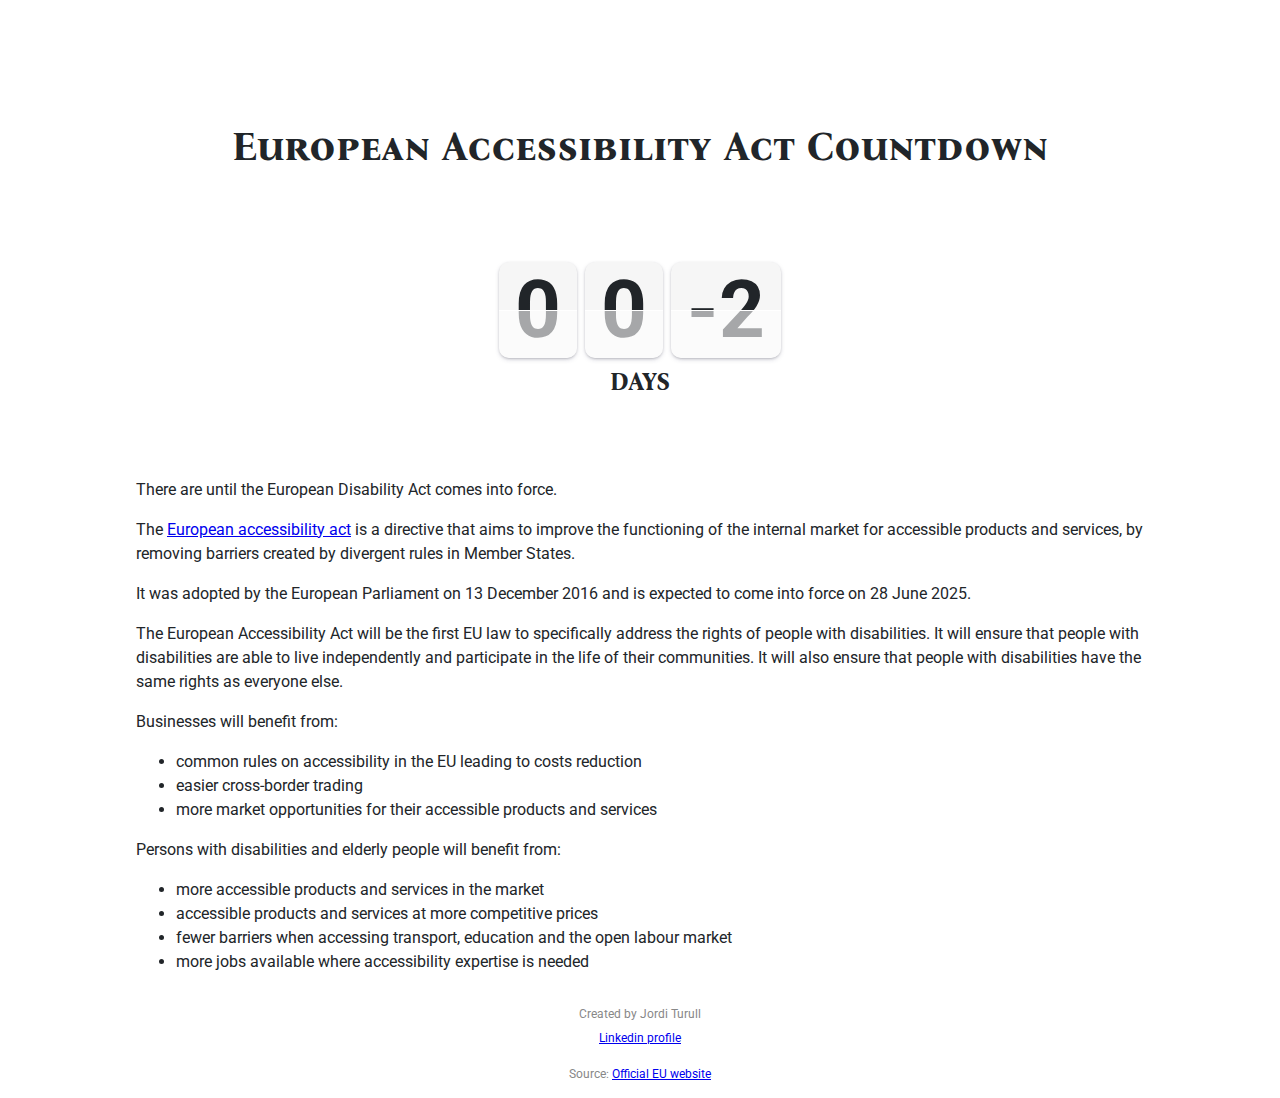
<file: index.html>
<!doctype html>
<html lang="en">
  <head>
    <title>European Accessibility Act Countdown</title>
    <meta name="viewport" content="width=device-width, initial-scale=1" />
    <meta
      name="description"
      content="Countdown for The European Accessibility Act (EAA). EAA is the European Union law that aims to
    improve the lives of people with disabilities."
    />
    <meta
      name="keywords"
      content="European Disability Act, European Accessibility Act, European Union, law, disability, countdown, accessibility, a11y, A11yByXorx"
    />
    <meta charset="UTF-8" />
    <meta name="author" content="Jordi Turull" />
    <meta name="robots" content="index, follow" />
    <script
      async
      defer
      data-website-id="e83d3d60-ba15-4dfb-9584-798329a6c301"
      src="https://data.happergy.es/script.js"
      data-domains="ixorx.github.io,www.eaa-countdown.eu,eaa-countdown.eu"
    ></script>
    <link rel="preconnect" href="https://fonts.googleapis.com" />
    <link rel="preconnect" href="https://fonts.gstatic.com" crossorigin />
    <link
      href="https://fonts.googleapis.com/css2?family=Bona+Nova+SC:ital,wght@0,400;0,700;1,400&family=Roboto:ital,wght@0,100..900;1,100..900&display=swap"
      rel="stylesheet"
    />
    <link rel="stylesheet" href="styles.css" />
  </head>
  <body>
    <noscript>
      <div class="no-script">
        <p>
          This page needs JavaScript to work properly. Please enable it to
          continue.
        </p>
      </div>
    </noscript>
    <header id="header">
      <h1>European Accessibility Act Countdown</h1>
    </header>
    <main>
      <div class="clock" aria-hidden="true">
        <div class="dd">
          <div class="t">
            <div id="d-0" class="d">0</div>
            <div id="d-1" class="d">0</div>
            <div id="d-2" class="d">0</div>
          </div>
          <div class="l">Days</div>
        </div>
      </div>
      <div id="content">
        <p>
          There are <span id="countdown"></span> until the European Disability
          Act comes into force.
        </p>
        <p>
          The
          <a
            href="https://eur-lex.europa.eu/legal-content/EN/TXT/?uri=CELEX%3A32019L0882"
            >European accessibility act</a
          >
          is a directive that aims to improve the functioning of the internal
          market for accessible products and services, by removing barriers
          created by divergent rules in Member States.
        </p>
        <p>
          It was adopted by the European Parliament on 13 December 2016 and is
          expected to come into force on 28 June 2025.
        </p>
        <p>
          The European Accessibility Act will be the first EU law to
          specifically address the rights of people with disabilities. It will
          ensure that people with disabilities are able to live independently
          and participate in the life of their communities. It will also ensure
          that people with disabilities have the same rights as everyone else.
        </p>
        <p>Businesses will benefit from:</p>
        <ul>
          <li>
            common rules on accessibility in the EU leading to costs reduction
          </li>
          <li>easier cross-border trading</li>
          <li>
            more market opportunities for their accessible products and services
          </li>
        </ul>
        <p>Persons with disabilities and elderly people will benefit from:</p>
        <ul>
          <li>more accessible products and services in the market</li>
          <li>accessible products and services at more competitive prices</li>
          <li>
            fewer barriers when accessing transport, education and the open
            labour market
          </li>
          <li>more jobs available where accessibility expertise is needed</li>
        </ul>
      </div>
    </main>
    <footer>
      <p>
        Created by Jordi Turull<br />
        <a href="https://www.linkedin.com/in/jorditurull/">Linkedin profile</a>
      </p>
      <p>
        Source:
        <a href="https://ec.europa.eu/social/main.jsp?catId=1202"
          >Official EU website</a
        >
      </p>
    </footer>
    <script src="time.js"></script>
    <script>
      document.addEventListener("DOMContentLoaded", function () {
        const { days, d0, d1, d2 } = calculateCountdown("2025-06-28T00:00:00");
        document.getElementById("d-0").innerHTML = d0;
        document.getElementById("d-1").innerHTML = d1;
        document.getElementById("d-2").innerHTML = d2;
        document.getElementById("countdown").innerHTML = days + " days";
      });
    </script>
  </body>
</html>
</file>
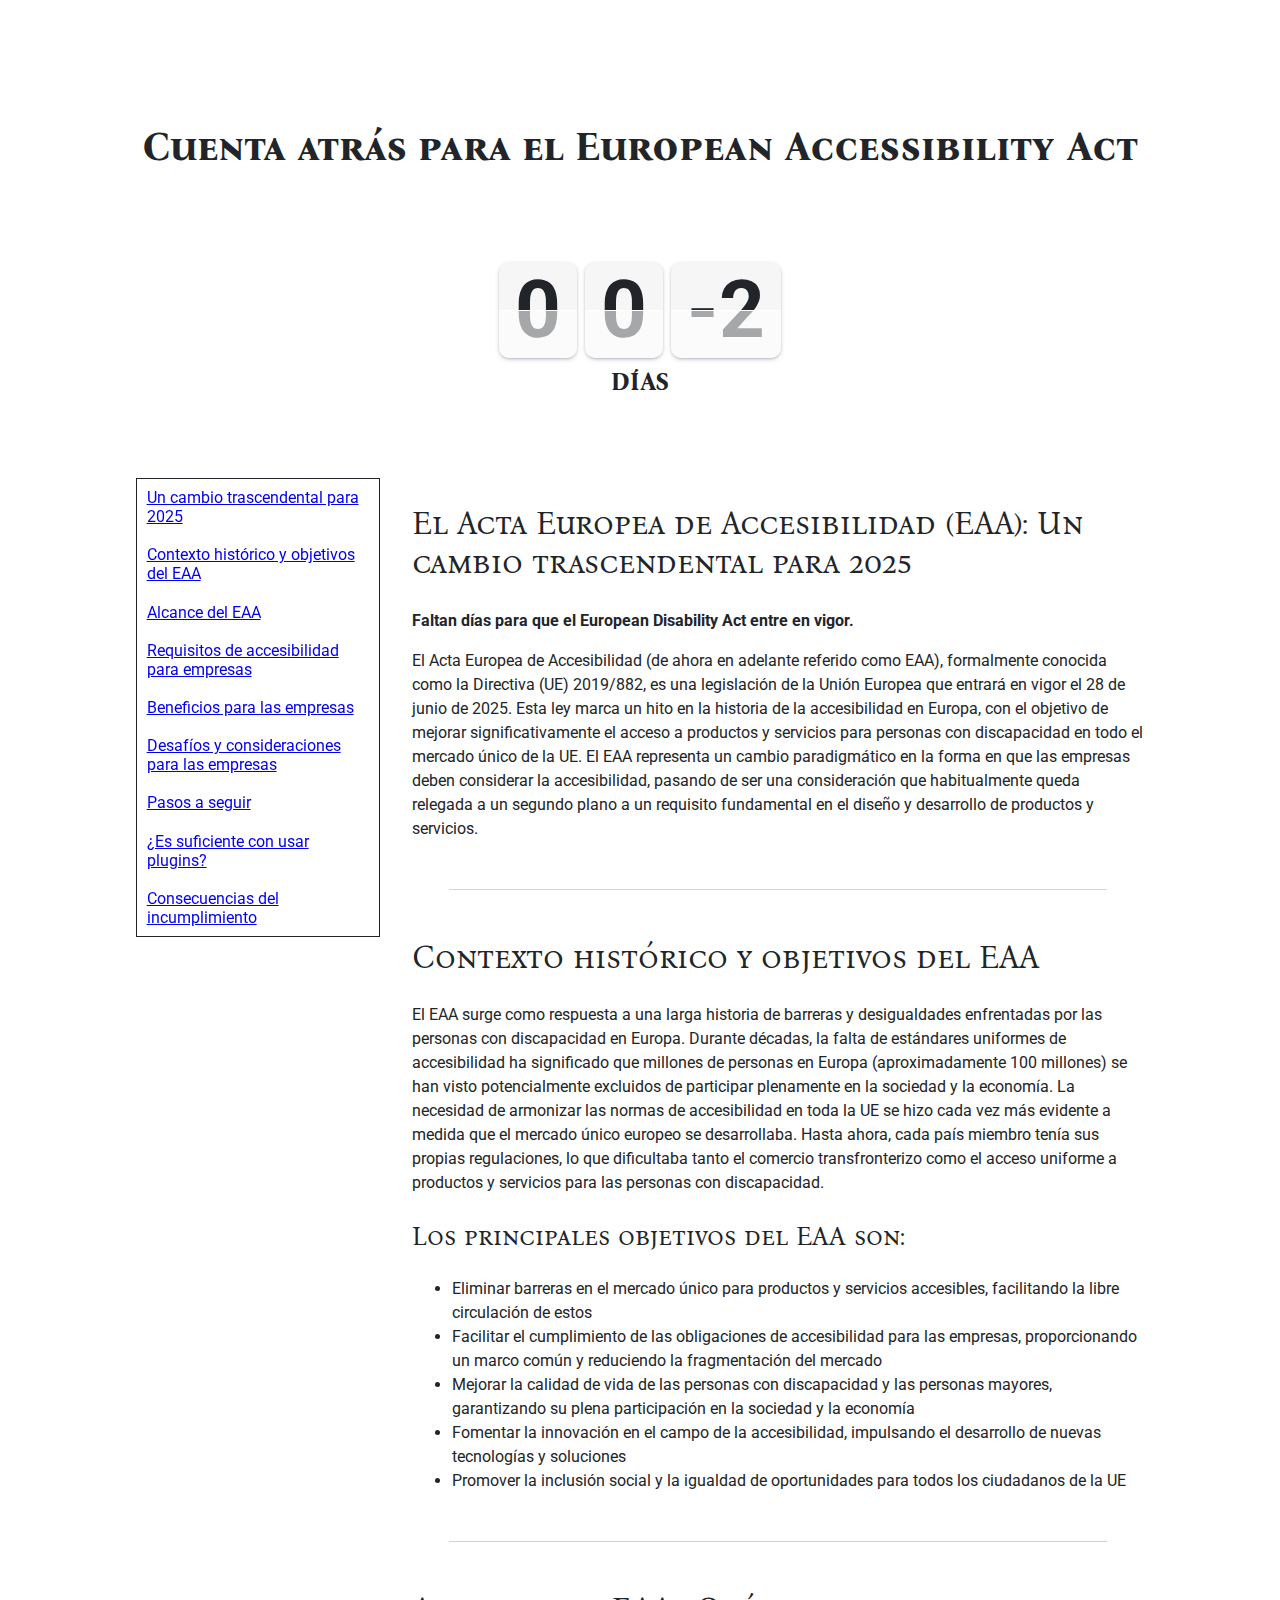
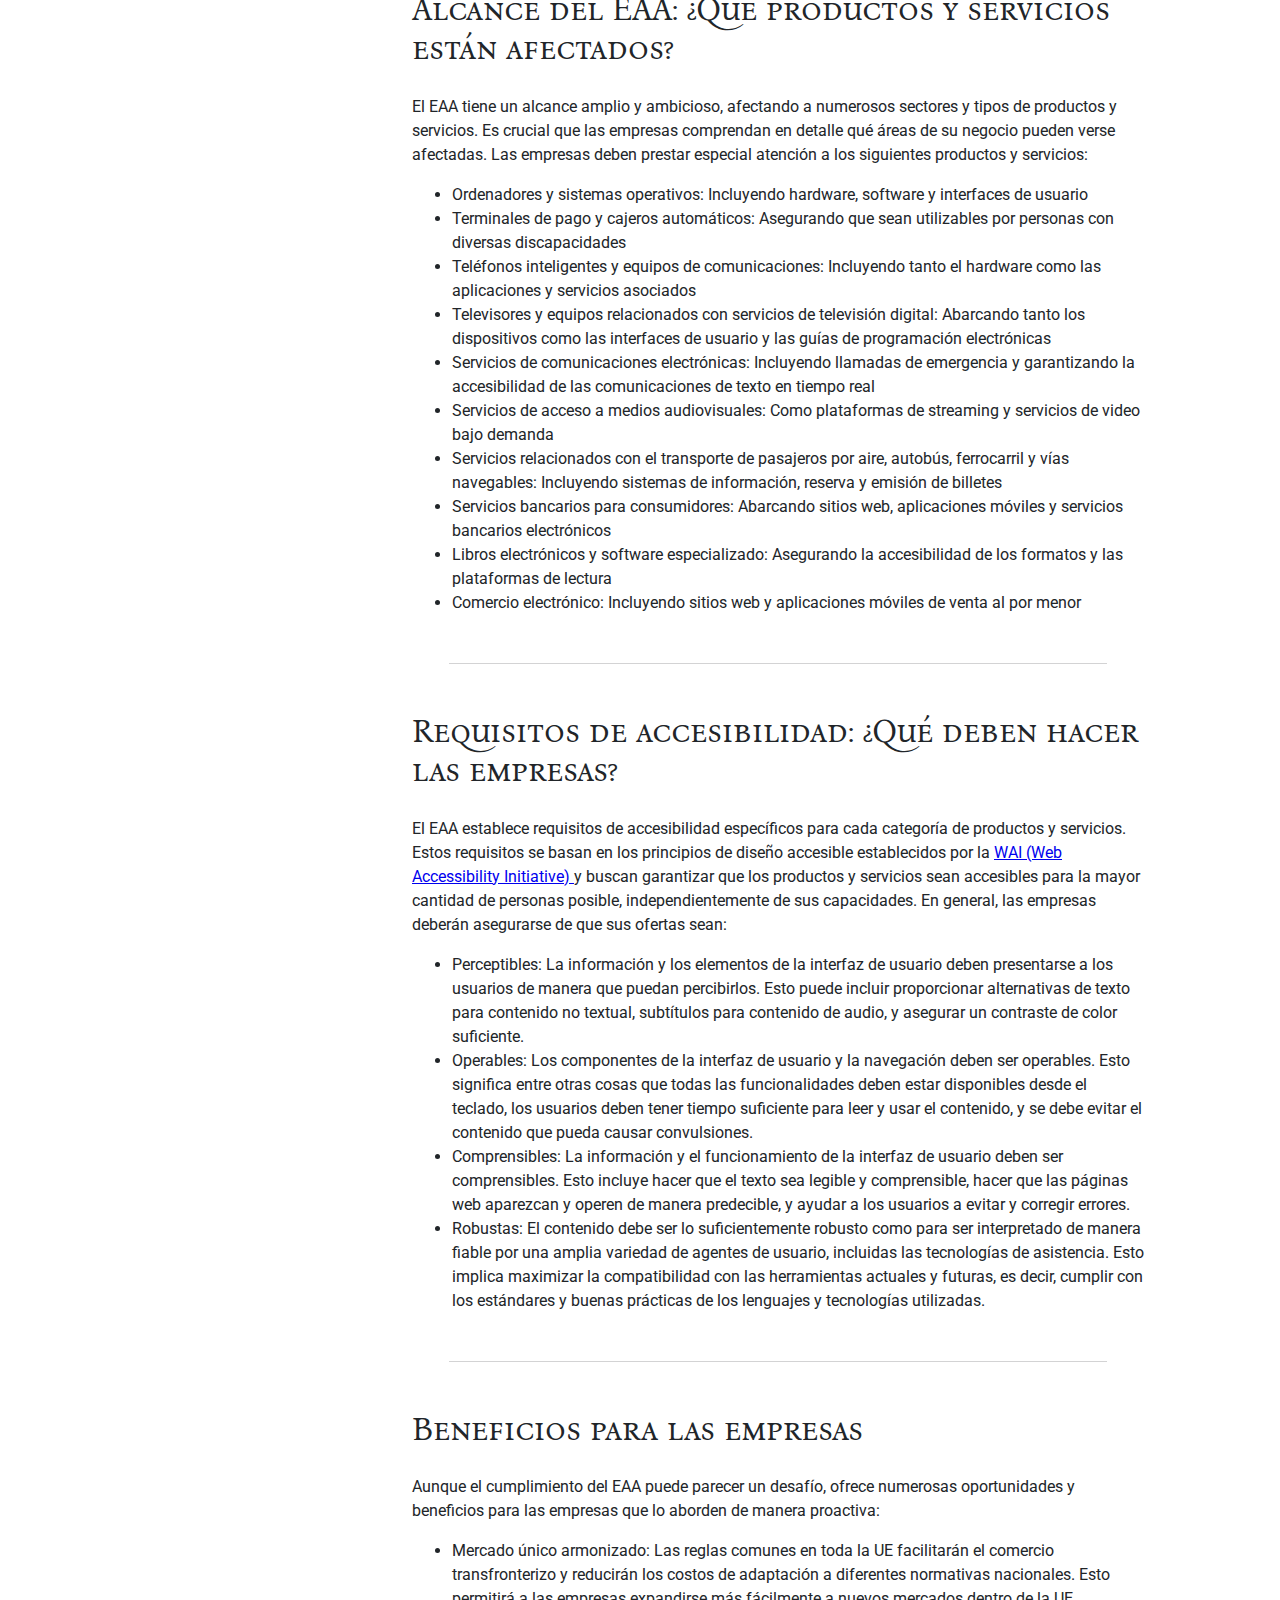
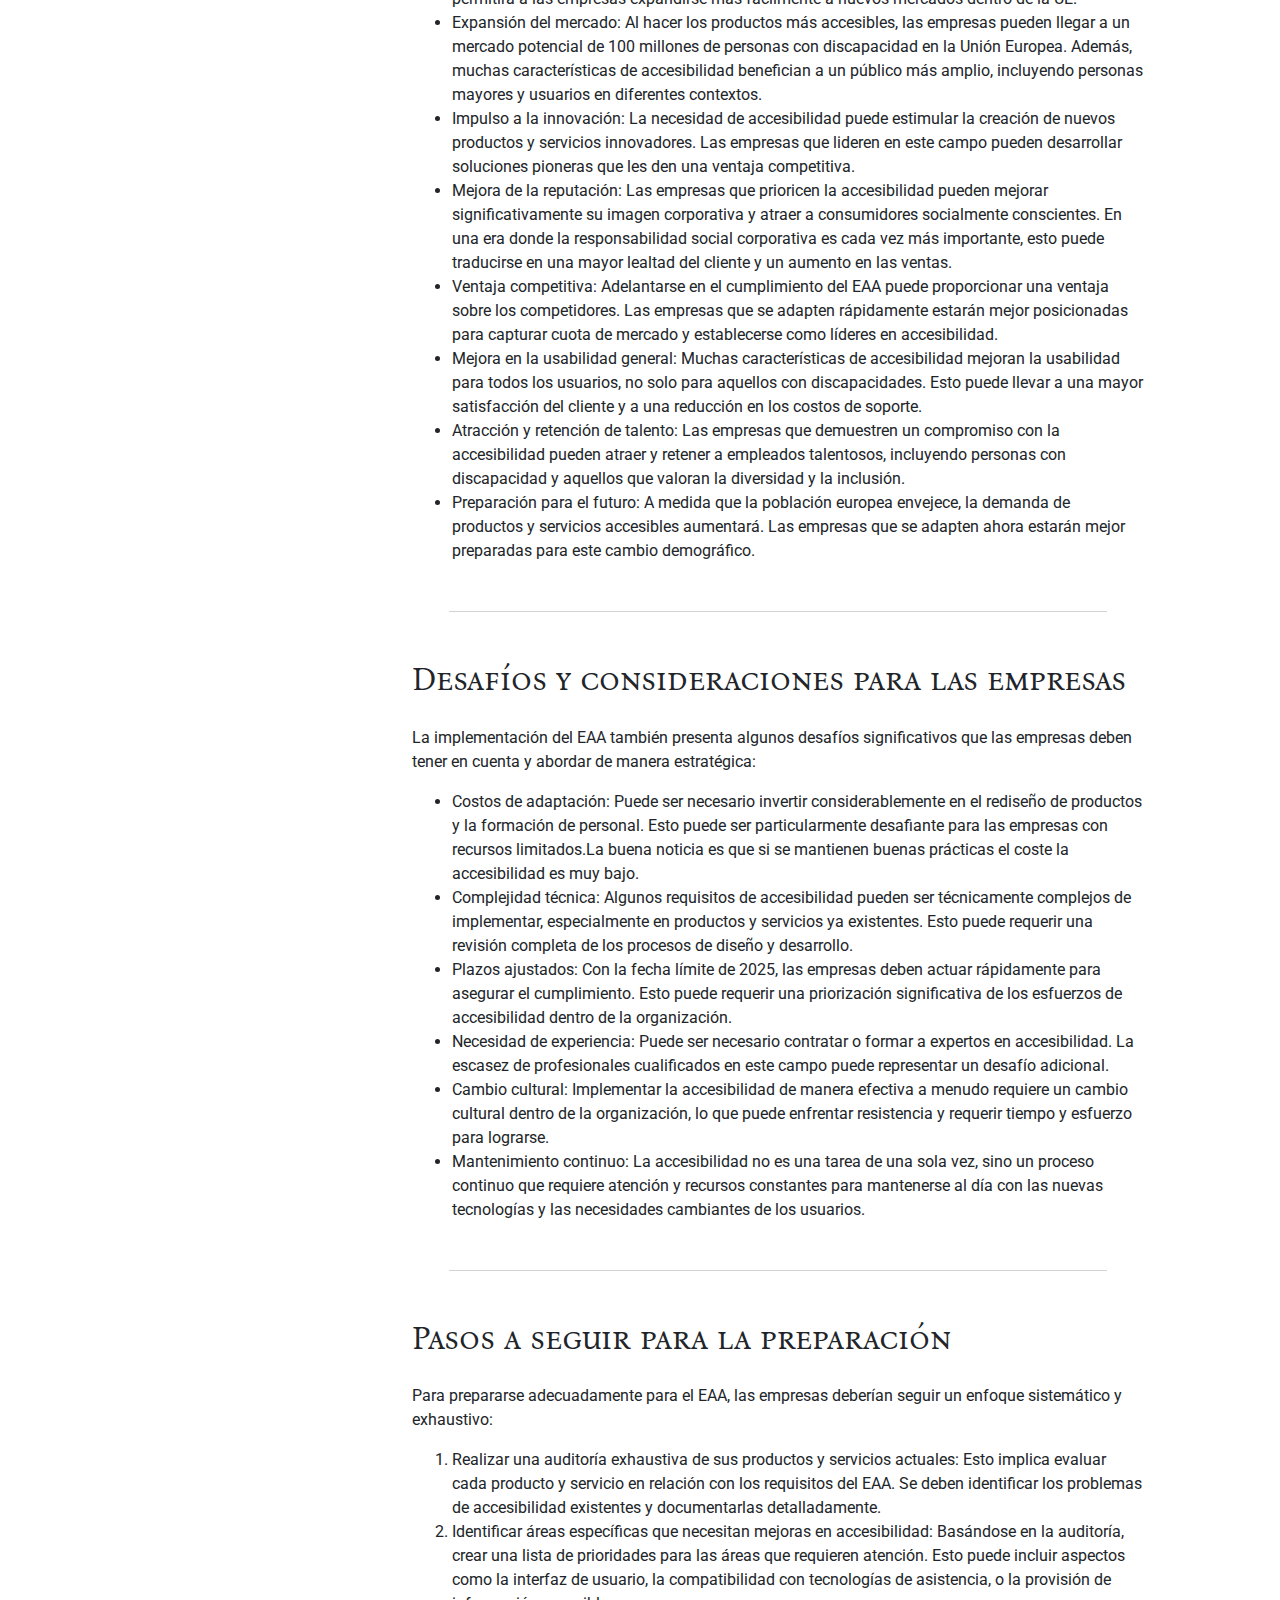
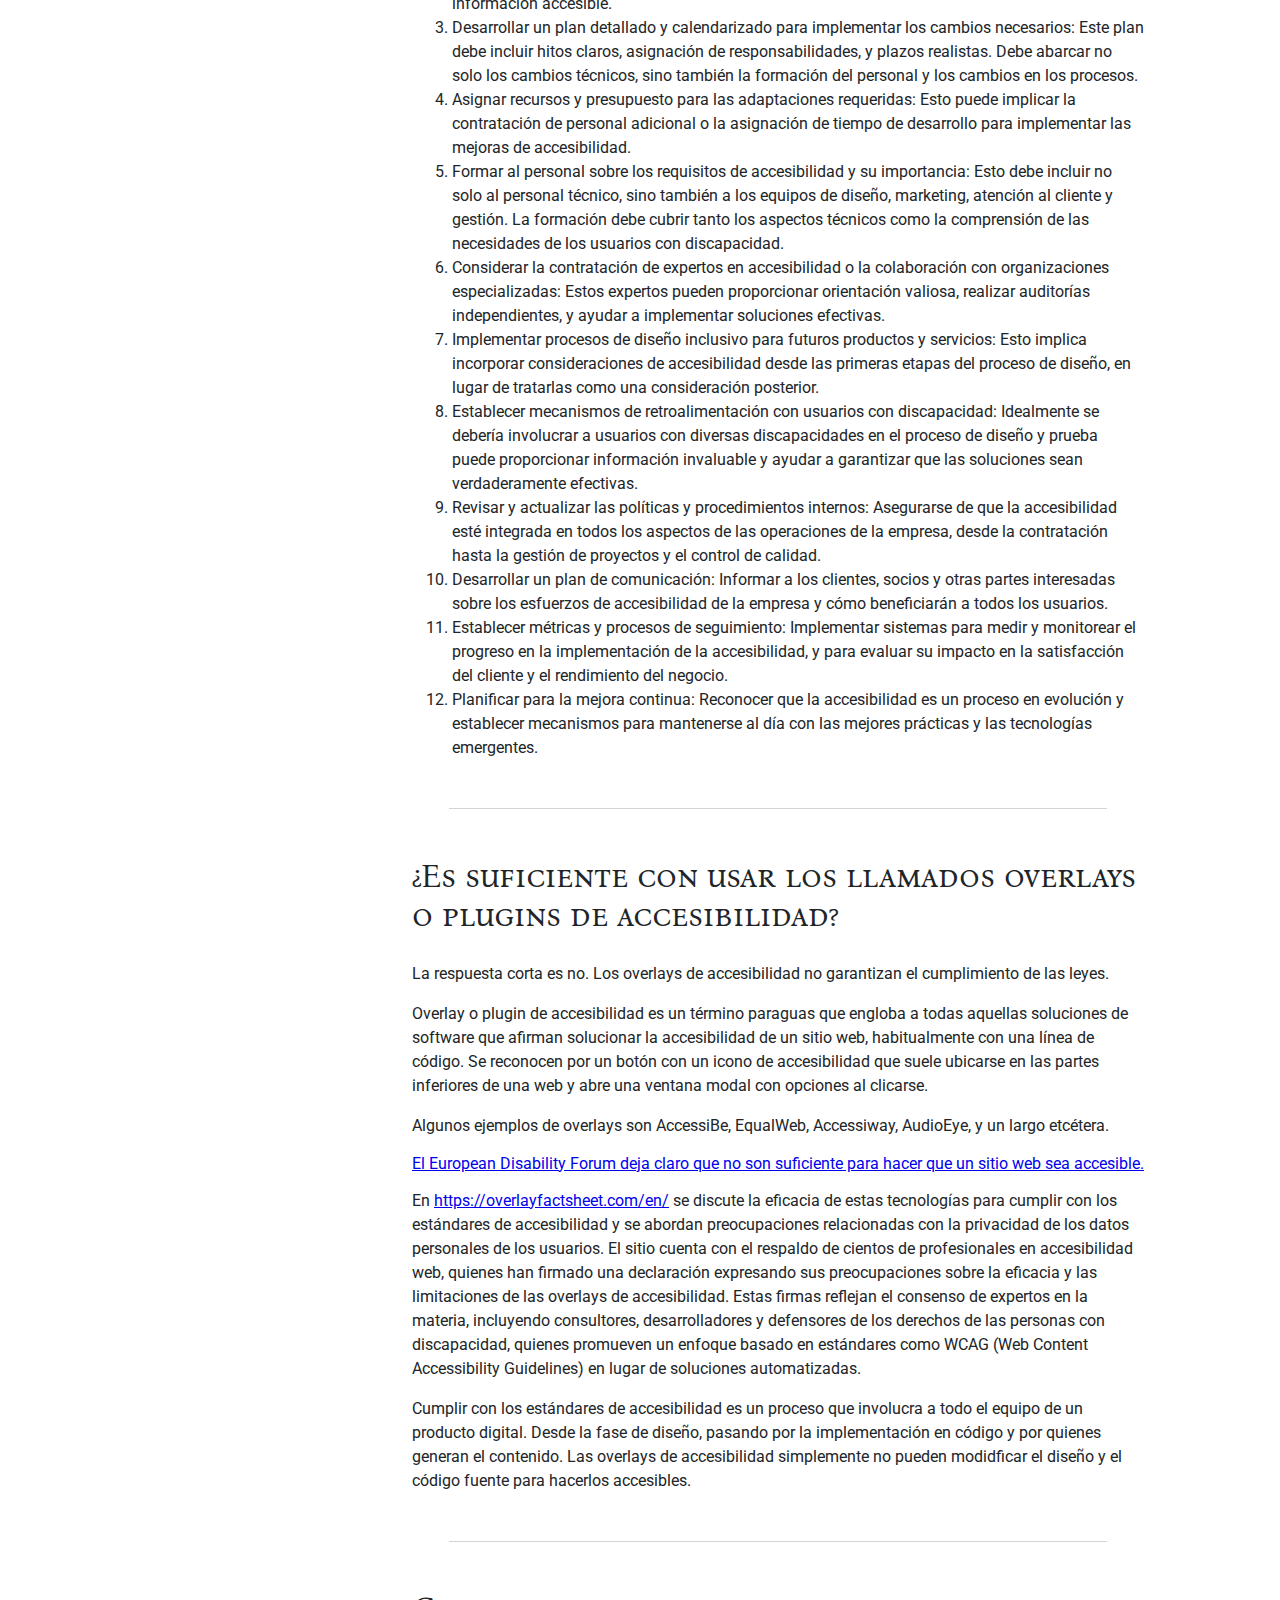
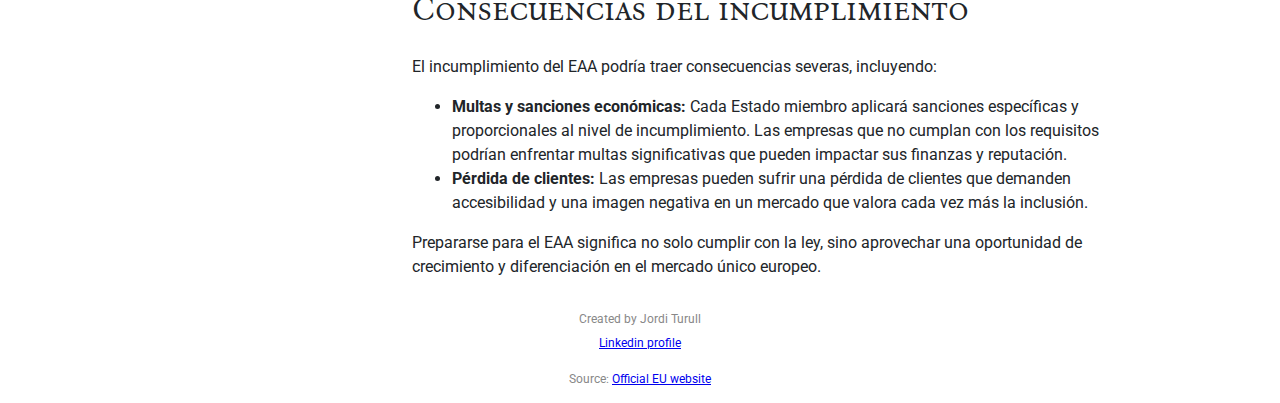
<file: es/index.html>
<!doctype html>
<html lang="es">
  <head>
    <title>Cuenta atrás para el European Accessibility Act</title>
    <meta name="viewport" content="width=device-width, initial-scale=1" />
    <meta
      name="description"
      content="Cuenta atrás para el European Accessibility Act (EAA). La EAA es la ley de la Unión Europea que tiene como objetivo
      mejorar la vida de las personas con discapacidad."
    />
    <meta
      name="keywords"
      content="European Disability Act, European Accessibility Act, European Union, law, disability, countdown, accessibility, a11y, A11yByXorx"
    />
    <meta charset="UTF-8" />
    <meta name="author" content="Jordi Turull" />
    <meta name="robots" content="index, follow" />
    <script
      async
      defer
      data-website-id="e83d3d60-ba15-4dfb-9584-798329a6c301"
      src="https://data.happergy.es/script.js"
      data-domains="ixorx.github.io,www.eaa-countdown.eu,eaa-countdown.eu"
    ></script>
    <script src="../components/menu.js"></script>
    <link rel="preconnect" href="https://fonts.googleapis.com" />
    <link rel="preconnect" href="https://fonts.gstatic.com" crossorigin />
    <link
      href="https://fonts.googleapis.com/css2?family=Bona+Nova+SC:ital,wght@0,400;0,700;1,400&family=Roboto:ital,wght@0,100..900;1,100..900&display=swap"
      rel="stylesheet"
    />
    <link rel="stylesheet" href="../styles.css" />
  </head>
  <body>
    <noscript>
      <div class="no-script">
        <p>
          Esta página necesita JavaScript para funcionar correctamente.
          Habilítalo para continuar.
        </p>
      </div>
    </noscript>
    <header id="header">
      <h1>Cuenta atrás para el European Accessibility Act</h1>
    </header>
    <main>
      <div class="clock" aria-hidden="true">
        <div class="dd">
          <div class="t">
            <div id="d-0" class="d">0</div>
            <div id="d-1" class="d">0</div>
            <div id="d-2" class="d">0</div>
          </div>
          <div class="l">Días</div>
        </div>
      </div>
      <div class="layout">
        <menu-component
          button-text="Menu"
          items='[
              {"href":"#p1", "text":"Un cambio trascendental para 2025"},
              {"href":"#p2", "text":"Contexto histórico y objetivos del EAA"},
              {"href":"#p3", "text":"Alcance del EAA"},
              {"href":"#p4", "text":"Requisitos de accesibilidad para empresas"},
              {"href":"#p5", "text":"Beneficios para las empresas"},
              {"href":"#p6", "text":"Desafíos y consideraciones para las empresas"},
              {"href":"#p7", "text":"Pasos a seguir"},
              {"href":"#p8", "text":"¿Es suficiente con usar plugins?"},
              {"href":"#p9", "text":"Consecuencias del incumplimiento"}
            ]'
        ></menu-component>
        <article>
          <header>
            <h2 id="p1">
              El Acta Europea de Accesibilidad (EAA): Un cambio trascendental
              para 2025
            </h2>
          </header>
          <p>
            <strong>
              Faltan <span id="countdown"></span> días para que el European
              Disability Act entre en vigor.
            </strong>
          </p>
          <p>
            El Acta Europea de Accesibilidad (de ahora en adelante referido como
            EAA), formalmente conocida como la Directiva (UE) 2019/882, es una
            legislación de la Unión Europea que entrará en vigor el 28 de junio
            de 2025. Esta ley marca un hito en la historia de la accesibilidad
            en Europa, con el objetivo de mejorar significativamente el acceso a
            productos y servicios para personas con discapacidad en todo el
            mercado único de la UE. El EAA representa un cambio paradigmático en
            la forma en que las empresas deben considerar la accesibilidad,
            pasando de ser una consideración que habitualmente queda relegada a
            un segundo plano a un requisito fundamental en el diseño y
            desarrollo de productos y servicios.
          </p>

          <div class="divider" aria-hidden="true"></div>

          <h2 id="p2">Contexto histórico y objetivos del EAA</h2>
          <p>
            El EAA surge como respuesta a una larga historia de barreras y
            desigualdades enfrentadas por las personas con discapacidad en
            Europa. Durante décadas, la falta de estándares uniformes de
            accesibilidad ha significado que millones de personas en Europa
            (aproximadamente 100 millones) se han visto potencialmente excluidos
            de participar plenamente en la sociedad y la economía. La necesidad
            de armonizar las normas de accesibilidad en toda la UE se hizo cada
            vez más evidente a medida que el mercado único europeo se
            desarrollaba. Hasta ahora, cada país miembro tenía sus propias
            regulaciones, lo que dificultaba tanto el comercio transfronterizo
            como el acceso uniforme a productos y servicios para las personas
            con discapacidad.
          </p>
          <h3>Los principales objetivos del EAA son:</h3>
          <ul>
            <li>
              Eliminar barreras en el mercado único para productos y servicios
              accesibles, facilitando la libre circulación de estos
            </li>
            <li>
              Facilitar el cumplimiento de las obligaciones de accesibilidad
              para las empresas, proporcionando un marco común y reduciendo la
              fragmentación del mercado
            </li>
            <li>
              Mejorar la calidad de vida de las personas con discapacidad y las
              personas mayores, garantizando su plena participación en la
              sociedad y la economía
            </li>
            <li>
              Fomentar la innovación en el campo de la accesibilidad, impulsando
              el desarrollo de nuevas tecnologías y soluciones
            </li>
            <li>
              Promover la inclusión social y la igualdad de oportunidades para
              todos los ciudadanos de la UE
            </li>
          </ul>

          <div class="divider" aria-hidden="true"></div>

          <h2 id="p3">
            Alcance del EAA: ¿Qué productos y servicios están afectados?
          </h2>
          <p>
            El EAA tiene un alcance amplio y ambicioso, afectando a numerosos
            sectores y tipos de productos y servicios. Es crucial que las
            empresas comprendan en detalle qué áreas de su negocio pueden verse
            afectadas. Las empresas deben prestar especial atención a los
            siguientes productos y servicios:
          </p>
          <ul>
            <li>
              Ordenadores y sistemas operativos: Incluyendo hardware, software y
              interfaces de usuario
            </li>
            <li>
              Terminales de pago y cajeros automáticos: Asegurando que sean
              utilizables por personas con diversas discapacidades
            </li>
            <li>
              Teléfonos inteligentes y equipos de comunicaciones: Incluyendo
              tanto el hardware como las aplicaciones y servicios asociados
            </li>
            <li>
              Televisores y equipos relacionados con servicios de televisión
              digital: Abarcando tanto los dispositivos como las interfaces de
              usuario y las guías de programación electrónicas
            </li>
            <li>
              Servicios de comunicaciones electrónicas: Incluyendo llamadas de
              emergencia y garantizando la accesibilidad de las comunicaciones
              de texto en tiempo real
            </li>
            <li>
              Servicios de acceso a medios audiovisuales: Como plataformas de
              streaming y servicios de video bajo demanda
            </li>
            <li>
              Servicios relacionados con el transporte de pasajeros por aire,
              autobús, ferrocarril y vías navegables: Incluyendo sistemas de
              información, reserva y emisión de billetes
            </li>
            <li>
              Servicios bancarios para consumidores: Abarcando sitios web,
              aplicaciones móviles y servicios bancarios electrónicos
            </li>
            <li>
              Libros electrónicos y software especializado: Asegurando la
              accesibilidad de los formatos y las plataformas de lectura
            </li>
            <li>
              Comercio electrónico: Incluyendo sitios web y aplicaciones móviles
              de venta al por menor
            </li>
          </ul>

          <div class="divider" aria-hidden="true"></div>

          <h2 id="p4">
            Requisitos de accesibilidad: ¿Qué deben hacer las empresas?
          </h2>
          <p>
            El EAA establece requisitos de accesibilidad específicos para cada
            categoría de productos y servicios. Estos requisitos se basan en los
            principios de diseño accesible establecidos por la
            <a href="https://www.w3.org/WAI/">
              WAI (Web Accessibility Initiative)
            </a>
            y buscan garantizar que los productos y servicios sean accesibles
            para la mayor cantidad de personas posible, independientemente de
            sus capacidades. En general, las empresas deberán asegurarse de que
            sus ofertas sean:
          </p>

          <ul>
            <li>
              Perceptibles: La información y los elementos de la interfaz de
              usuario deben presentarse a los usuarios de manera que puedan
              percibirlos. Esto puede incluir proporcionar alternativas de texto
              para contenido no textual, subtítulos para contenido de audio, y
              asegurar un contraste de color suficiente.
            </li>
            <li>
              Operables: Los componentes de la interfaz de usuario y la
              navegación deben ser operables. Esto significa entre otras cosas
              que todas las funcionalidades deben estar disponibles desde el
              teclado, los usuarios deben tener tiempo suficiente para leer y
              usar el contenido, y se debe evitar el contenido que pueda causar
              convulsiones.
            </li>
            <li>
              Comprensibles: La información y el funcionamiento de la interfaz
              de usuario deben ser comprensibles. Esto incluye hacer que el
              texto sea legible y comprensible, hacer que las páginas web
              aparezcan y operen de manera predecible, y ayudar a los usuarios a
              evitar y corregir errores.
            </li>
            <li>
              Robustas: El contenido debe ser lo suficientemente robusto como
              para ser interpretado de manera fiable por una amplia variedad de
              agentes de usuario, incluidas las tecnologías de asistencia. Esto
              implica maximizar la compatibilidad con las herramientas actuales
              y futuras, es decir, cumplir con los estándares y buenas prácticas
              de los lenguajes y tecnologías utilizadas.
            </li>
          </ul>

          <div class="divider" aria-hidden="true"></div>

          <h2 id="p5">Beneficios para las empresas</h2>
          <p>
            Aunque el cumplimiento del EAA puede parecer un desafío, ofrece
            numerosas oportunidades y beneficios para las empresas que lo
            aborden de manera proactiva:
          </p>
          <ul>
            <li>
              Mercado único armonizado: Las reglas comunes en toda la UE
              facilitarán el comercio transfronterizo y reducirán los costos de
              adaptación a diferentes normativas nacionales. Esto permitirá a
              las empresas expandirse más fácilmente a nuevos mercados dentro de
              la UE.
            </li>
            <li>
              Expansión del mercado: Al hacer los productos más accesibles, las
              empresas pueden llegar a un mercado potencial de 100 millones de
              personas con discapacidad en la Unión Europea. Además, muchas
              características de accesibilidad benefician a un público más
              amplio, incluyendo personas mayores y usuarios en diferentes
              contextos.
            </li>
            <li>
              Impulso a la innovación: La necesidad de accesibilidad puede
              estimular la creación de nuevos productos y servicios innovadores.
              Las empresas que lideren en este campo pueden desarrollar
              soluciones pioneras que les den una ventaja competitiva.
            </li>
            <li>
              Mejora de la reputación: Las empresas que prioricen la
              accesibilidad pueden mejorar significativamente su imagen
              corporativa y atraer a consumidores socialmente conscientes. En
              una era donde la responsabilidad social corporativa es cada vez
              más importante, esto puede traducirse en una mayor lealtad del
              cliente y un aumento en las ventas.
            </li>
            <li>
              Ventaja competitiva: Adelantarse en el cumplimiento del EAA puede
              proporcionar una ventaja sobre los competidores. Las empresas que
              se adapten rápidamente estarán mejor posicionadas para capturar
              cuota de mercado y establecerse como líderes en accesibilidad.
            </li>
            <li>
              Mejora en la usabilidad general: Muchas características de
              accesibilidad mejoran la usabilidad para todos los usuarios, no
              solo para aquellos con discapacidades. Esto puede llevar a una
              mayor satisfacción del cliente y a una reducción en los costos de
              soporte.
            </li>
            <li>
              Atracción y retención de talento: Las empresas que demuestren un
              compromiso con la accesibilidad pueden atraer y retener a
              empleados talentosos, incluyendo personas con discapacidad y
              aquellos que valoran la diversidad y la inclusión.
            </li>
            <li>
              Preparación para el futuro: A medida que la población europea
              envejece, la demanda de productos y servicios accesibles
              aumentará. Las empresas que se adapten ahora estarán mejor
              preparadas para este cambio demográfico.
            </li>
          </ul>

          <div class="divider" aria-hidden="true"></div>

          <h2 id="p6">Desafíos y consideraciones para las empresas</h2>
          <p>
            La implementación del EAA también presenta algunos desafíos
            significativos que las empresas deben tener en cuenta y abordar de
            manera estratégica:
          </p>
          <ul>
            <li>
              Costos de adaptación: Puede ser necesario invertir
              considerablemente en el rediseño de productos y la formación de
              personal. Esto puede ser particularmente desafiante para las
              empresas con recursos limitados.La buena noticia es que si se
              mantienen buenas prácticas el coste la accesibilidad es muy bajo.
            </li>
            <li>
              Complejidad técnica: Algunos requisitos de accesibilidad pueden
              ser técnicamente complejos de implementar, especialmente en
              productos y servicios ya existentes. Esto puede requerir una
              revisión completa de los procesos de diseño y desarrollo.
            </li>
            <li>
              Plazos ajustados: Con la fecha límite de 2025, las empresas deben
              actuar rápidamente para asegurar el cumplimiento. Esto puede
              requerir una priorización significativa de los esfuerzos de
              accesibilidad dentro de la organización.
            </li>
            <li>
              Necesidad de experiencia: Puede ser necesario contratar o formar a
              expertos en accesibilidad. La escasez de profesionales
              cualificados en este campo puede representar un desafío adicional.
            </li>
            <li>
              Cambio cultural: Implementar la accesibilidad de manera efectiva a
              menudo requiere un cambio cultural dentro de la organización, lo
              que puede enfrentar resistencia y requerir tiempo y esfuerzo para
              lograrse.
            </li>
            <li>
              Mantenimiento continuo: La accesibilidad no es una tarea de una
              sola vez, sino un proceso continuo que requiere atención y
              recursos constantes para mantenerse al día con las nuevas
              tecnologías y las necesidades cambiantes de los usuarios.
            </li>
          </ul>

          <div class="divider" aria-hidden="true"></div>

          <h2 id="p7">Pasos a seguir para la preparación</h2>
          <p>
            Para prepararse adecuadamente para el EAA, las empresas deberían
            seguir un enfoque sistemático y exhaustivo:
          </p>
          <ol>
            <li>
              Realizar una auditoría exhaustiva de sus productos y servicios
              actuales: Esto implica evaluar cada producto y servicio en
              relación con los requisitos del EAA. Se deben identificar los
              problemas de accesibilidad existentes y documentarlas
              detalladamente.
            </li>
            <li>
              Identificar áreas específicas que necesitan mejoras en
              accesibilidad: Basándose en la auditoría, crear una lista de
              prioridades para las áreas que requieren atención. Esto puede
              incluir aspectos como la interfaz de usuario, la compatibilidad
              con tecnologías de asistencia, o la provisión de información
              accesible.
            </li>
            <li>
              Desarrollar un plan detallado y calendarizado para implementar los
              cambios necesarios: Este plan debe incluir hitos claros,
              asignación de responsabilidades, y plazos realistas. Debe abarcar
              no solo los cambios técnicos, sino también la formación del
              personal y los cambios en los procesos.
            </li>
            <li>
              Asignar recursos y presupuesto para las adaptaciones requeridas:
              Esto puede implicar la contratación de personal adicional o la
              asignación de tiempo de desarrollo para implementar las mejoras de
              accesibilidad.
            </li>
            <li>
              Formar al personal sobre los requisitos de accesibilidad y su
              importancia: Esto debe incluir no solo al personal técnico, sino
              también a los equipos de diseño, marketing, atención al cliente y
              gestión. La formación debe cubrir tanto los aspectos técnicos como
              la comprensión de las necesidades de los usuarios con
              discapacidad.
            </li>
            <li>
              Considerar la contratación de expertos en accesibilidad o la
              colaboración con organizaciones especializadas: Estos expertos
              pueden proporcionar orientación valiosa, realizar auditorías
              independientes, y ayudar a implementar soluciones efectivas.
            </li>
            <li>
              Implementar procesos de diseño inclusivo para futuros productos y
              servicios: Esto implica incorporar consideraciones de
              accesibilidad desde las primeras etapas del proceso de diseño, en
              lugar de tratarlas como una consideración posterior.
            </li>
            <li>
              Establecer mecanismos de retroalimentación con usuarios con
              discapacidad: Idealmente se debería involucrar a usuarios con
              diversas discapacidades en el proceso de diseño y prueba puede
              proporcionar información invaluable y ayudar a garantizar que las
              soluciones sean verdaderamente efectivas.
            </li>
            <li>
              Revisar y actualizar las políticas y procedimientos internos:
              Asegurarse de que la accesibilidad esté integrada en todos los
              aspectos de las operaciones de la empresa, desde la contratación
              hasta la gestión de proyectos y el control de calidad.
            </li>
            <li>
              Desarrollar un plan de comunicación: Informar a los clientes,
              socios y otras partes interesadas sobre los esfuerzos de
              accesibilidad de la empresa y cómo beneficiarán a todos los
              usuarios.
            </li>
            <li>
              Establecer métricas y procesos de seguimiento: Implementar
              sistemas para medir y monitorear el progreso en la implementación
              de la accesibilidad, y para evaluar su impacto en la satisfacción
              del cliente y el rendimiento del negocio.
            </li>
            <li>
              Planificar para la mejora continua: Reconocer que la accesibilidad
              es un proceso en evolución y establecer mecanismos para mantenerse
              al día con las mejores prácticas y las tecnologías emergentes.
            </li>
          </ol>

          <div class="divider" aria-hidden="true"></div>

          <h2 id="p1">
            ¿Es suficiente con usar los llamados overlays o plugins de
            accesibilidad?
          </h2>
          <p>
            La respuesta corta es no. Los overlays de accesibilidad no
            garantizan el cumplimiento de las leyes.
          </p>
          <p>
            Overlay o plugin de accesibilidad es un término paraguas que engloba
            a todas aquellas soluciones de software que afirman solucionar la
            accesibilidad de un sitio web, habitualmente con una línea de
            código. Se reconocen por un botón con un icono de accesibilidad que
            suele ubicarse en las partes inferiores de una web y abre una
            ventana modal con opciones al clicarse.
          </p>
          <p>
            Algunos ejemplos de overlays son AccessiBe, EqualWeb, Accessiway,
            AudioEye, y un largo etcétera.
          </p>
          <a
            href="https://www.edf-feph.org/accessibility-overlays-dont-guarantee-compliance-with-european-legislation/"
            >El European Disability Forum deja claro que no son suficiente para
            hacer que un sitio web sea accesible.</a
          >
          <p>
            En
            <a href="https://overlayfactsheet.com/en/"
              >https://overlayfactsheet.com/en/</a
            >
            se discute la eficacia de estas tecnologías para cumplir con los
            estándares de accesibilidad y se abordan preocupaciones relacionadas
            con la privacidad de los datos personales de los usuarios. El sitio
            cuenta con el respaldo de cientos de profesionales en accesibilidad
            web, quienes han firmado una declaración expresando sus
            preocupaciones sobre la eficacia y las limitaciones de las overlays
            de accesibilidad. Estas firmas reflejan el consenso de expertos en
            la materia, incluyendo consultores, desarrolladores y defensores de
            los derechos de las personas con discapacidad, quienes promueven un
            enfoque basado en estándares como WCAG (Web Content Accessibility
            Guidelines) en lugar de soluciones automatizadas.
          </p>
          <p>
            Cumplir con los estándares de accesibilidad es un proceso que
            involucra a todo el equipo de un producto digital. Desde la fase de
            diseño, pasando por la implementación en código y por quienes
            generan el contenido. Las overlays de accesibilidad simplemente no
            pueden modidficar el diseño y el código fuente para hacerlos
            accesibles.
          </p>

          <div class="divider" aria-hidden="true"></div>

          <h2>Consecuencias del incumplimiento</h2>
          <p>
            El incumplimiento del EAA podría traer consecuencias severas,
            incluyendo:
          </p>
          <ul>
            <li>
              <strong>Multas y sanciones económicas:</strong> Cada Estado
              miembro aplicará sanciones específicas y proporcionales al nivel
              de incumplimiento. Las empresas que no cumplan con los requisitos
              podrían enfrentar multas significativas que pueden impactar sus
              finanzas y reputación.
            </li>
            <li>
              <strong>Pérdida de clientes:</strong> Las empresas pueden sufrir
              una pérdida de clientes que demanden accesibilidad y una imagen
              negativa en un mercado que valora cada vez más la inclusión.
            </li>
          </ul>
          <p>
            Prepararse para el EAA significa no solo cumplir con la ley, sino
            aprovechar una oportunidad de crecimiento y diferenciación en el
            mercado único europeo.
          </p>
        </article>
      </div>
    </main>
    <footer>
      <p>
        Created by Jordi Turull<br />
        <a href="https://www.linkedin.com/in/jorditurull/">Linkedin profile</a>
      </p>
      <p>
        Source:
        <a href="https://ec.europa.eu/social/main.jsp?catId=1202"
          >Official EU website</a
        >
      </p>
    </footer>
    <script src="../time.js"></script>
    <script>
      document.addEventListener("DOMContentLoaded", function () {
        const { days, d0, d1, d2 } = calculateCountdown("2025-06-28T00:00:00");
        document.getElementById("d-0").innerHTML = d0;
        document.getElementById("d-1").innerHTML = d1;
        document.getElementById("d-2").innerHTML = d2;
        document.getElementById("countdown").innerHTML = days + " días";
      });
    </script>
  </body>
</html>
</file>
<file: styles.css>
* {
  box-sizing: border-box;
}

html,
body {
  height: 100%;
  width: 100%;
  margin: 0 auto;
  padding: 0;
  max-width: 750px;
  box-sizing: border-box;
}
body {
  font-family: "Roboto", Arial, Helvetica, sans-serif;
  font-size: 1rem;
  font-optical-sizing: auto;
  font-weight: 400;
  font-style: normal;
  font-variation-settings: "wdth" 100;
  color: #212529;
  text-align: left;
  background-color: #fff;
  padding: 16px;
  display: grid;
  grid-template-rows: auto 1fr;
}
h1 {
  font-family: "Bona Nova SC", serif;
  text-align: center;
  font-size: 2rem;
}
h2,
h3,
h4 {
  font-family: "Bona Nova SC", serif;
  font-weight: 400;
  font-style: normal;
}
h2 {
  font-size: 1.5rem;
}
h3 {
  font-size: 1.2rem;
}
p,
li {
  line-height: 1.5rem;
}
.divider {
  height: 1px;
  width: 90%;
  margin: 3rem auto;
  background-color: #212529;
  opacity: 0.2;
}
.clock {
  margin: 2rem 0;
  text-align: center;
}
.clock > div {
  display: inline-block;
  text-align: center;
  margin: 0 0.5rem;
}
.t {
  gap: 0.5rem;
  display: flex;
  flex-direction: row;
}
.d {
  display: inline-block;
  font-size: 3rem;
  padding: 0.5rem;
  background-color: #f6f6f6;
  position: relative;
  border-radius: 10px;
  overflow: hidden;
  font-weight: 700;
  line-height: 1;
  box-shadow:
    rgba(50, 50, 93, 0.25) 0px 2px 5px -1px,
    rgba(0, 0, 0, 0.3) 0px 1px 3px -1px;
}
.d:before {
  content: "";
  display: block;
  left: 0;
  right: 0;
  top: 50%;
  bottom: 0;
  background: rgba(255, 255, 255, 0.6);
  position: absolute;
  border-top: 1px solid #fff;
}
.l {
  font-family: "Bona Nova SC", serif;
  margin-bottom: 0.5rem;
  font-size: 1rem;
  line-height: 2rem;
  text-transform: uppercase;
  font-weight: 800;
}
footer {
  text-align: center;
  color: #888;
  font-size: 0.75rem;
}
a:focus {
  outline: 2px dashed #bb86fd;
}
@media screen and (min-width: 768px) {
  html,
  body {
    max-width: 1200px;
    padding: 3rem;
  }
  .layout {
    display: grid;
    grid-template-columns: 1fr 3fr;
    gap: 2rem;
  }
  h1 {
    font-size: 2.5rem;
  }
  h2 {
    font-size: 2rem;
  }
  h3 {
    font-size: 1.6rem;
  }
  .d {
    padding: 0.5rem 1rem;
    font-size: 5rem;
  }
  .clock {
    margin: 4rem auto;
  }
  .l {
    font-size: 1.5rem;
    line-height: 3rem;
  }
}
@media (prefers-color-scheme: dark) {
  body {
    background: #292929;
    color: #f2e7ff;
  }
  .divider {
    background-color: #f2e7ff;
  }
  a {
    color: #bb86fd;
    text-decoration: underline;
  }
  footer {
    color: #ccc;
  }
  .d {
    background-color: #23036a;
    color: #ab7aff;
  }
  .d::before {
    background: rgba(35, 3, 106, 0.5);
    border-top: 1px solid #777;
  }
}
</file>
